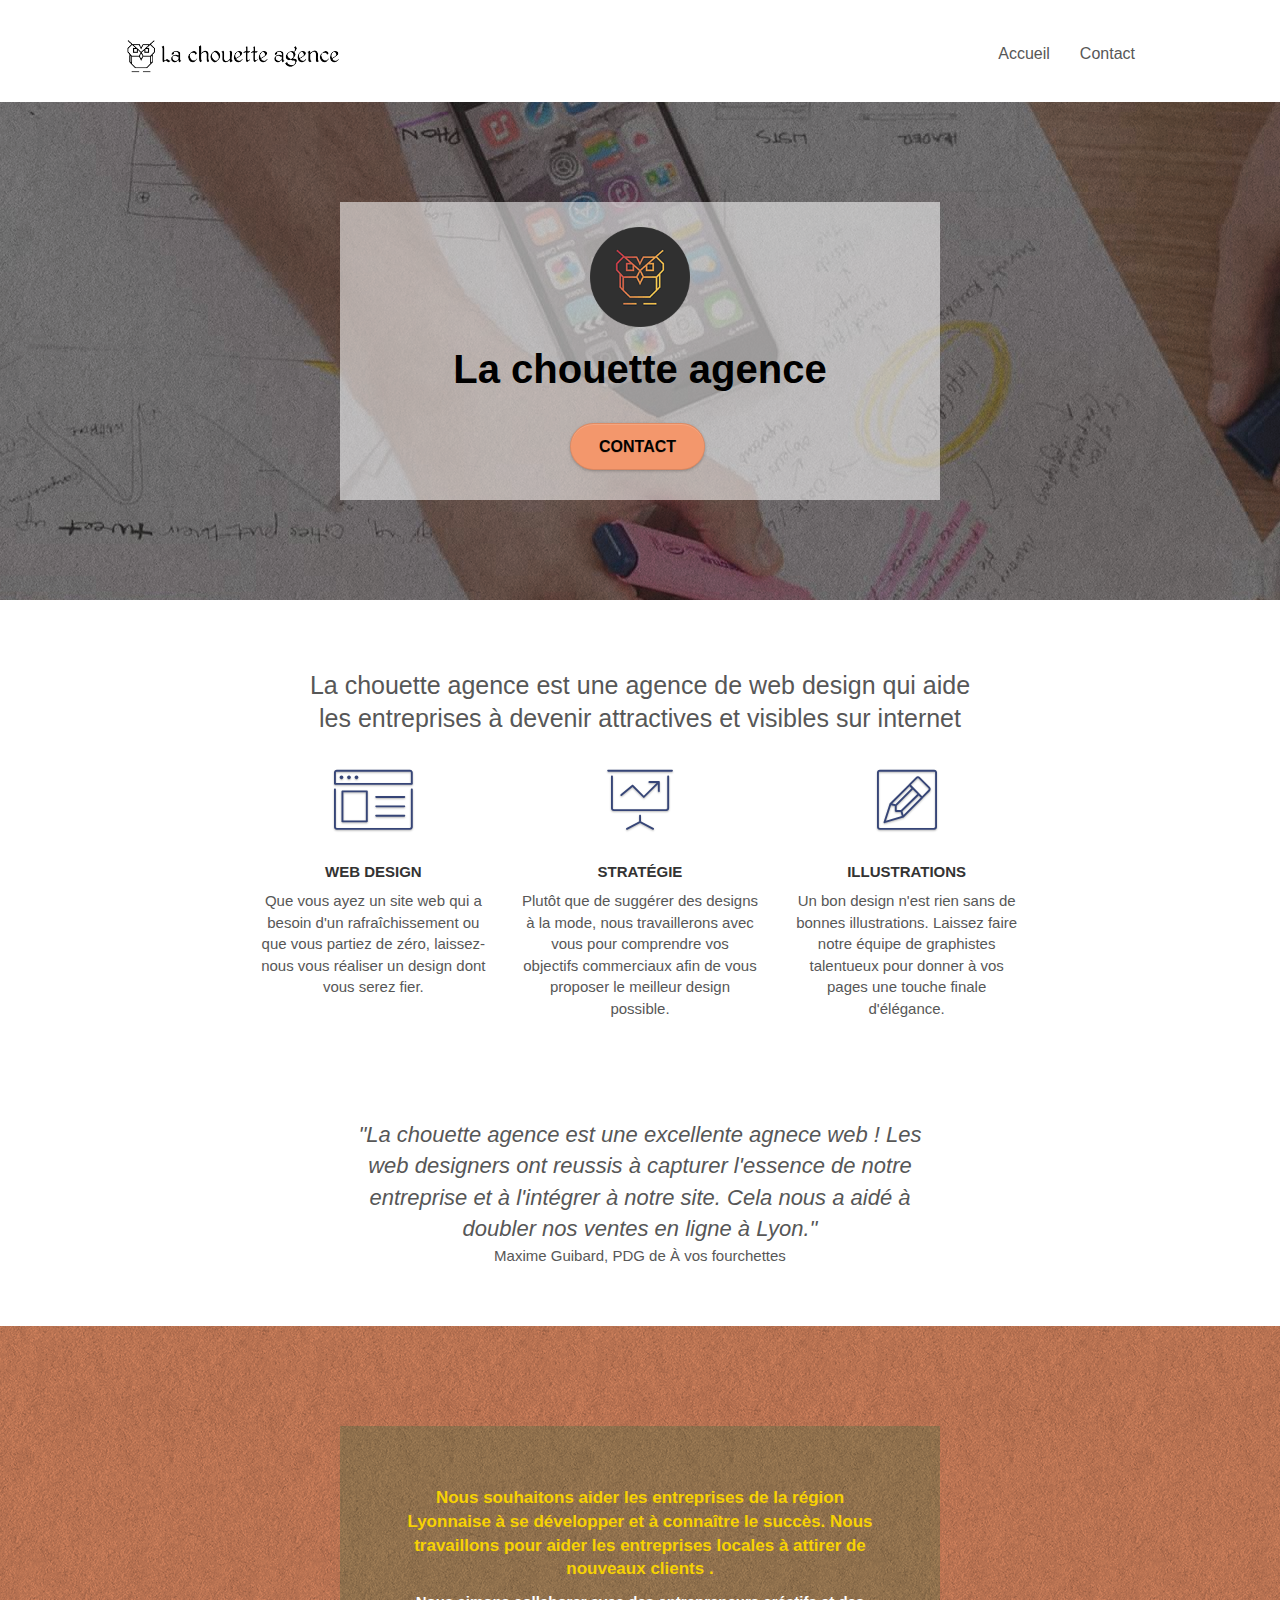
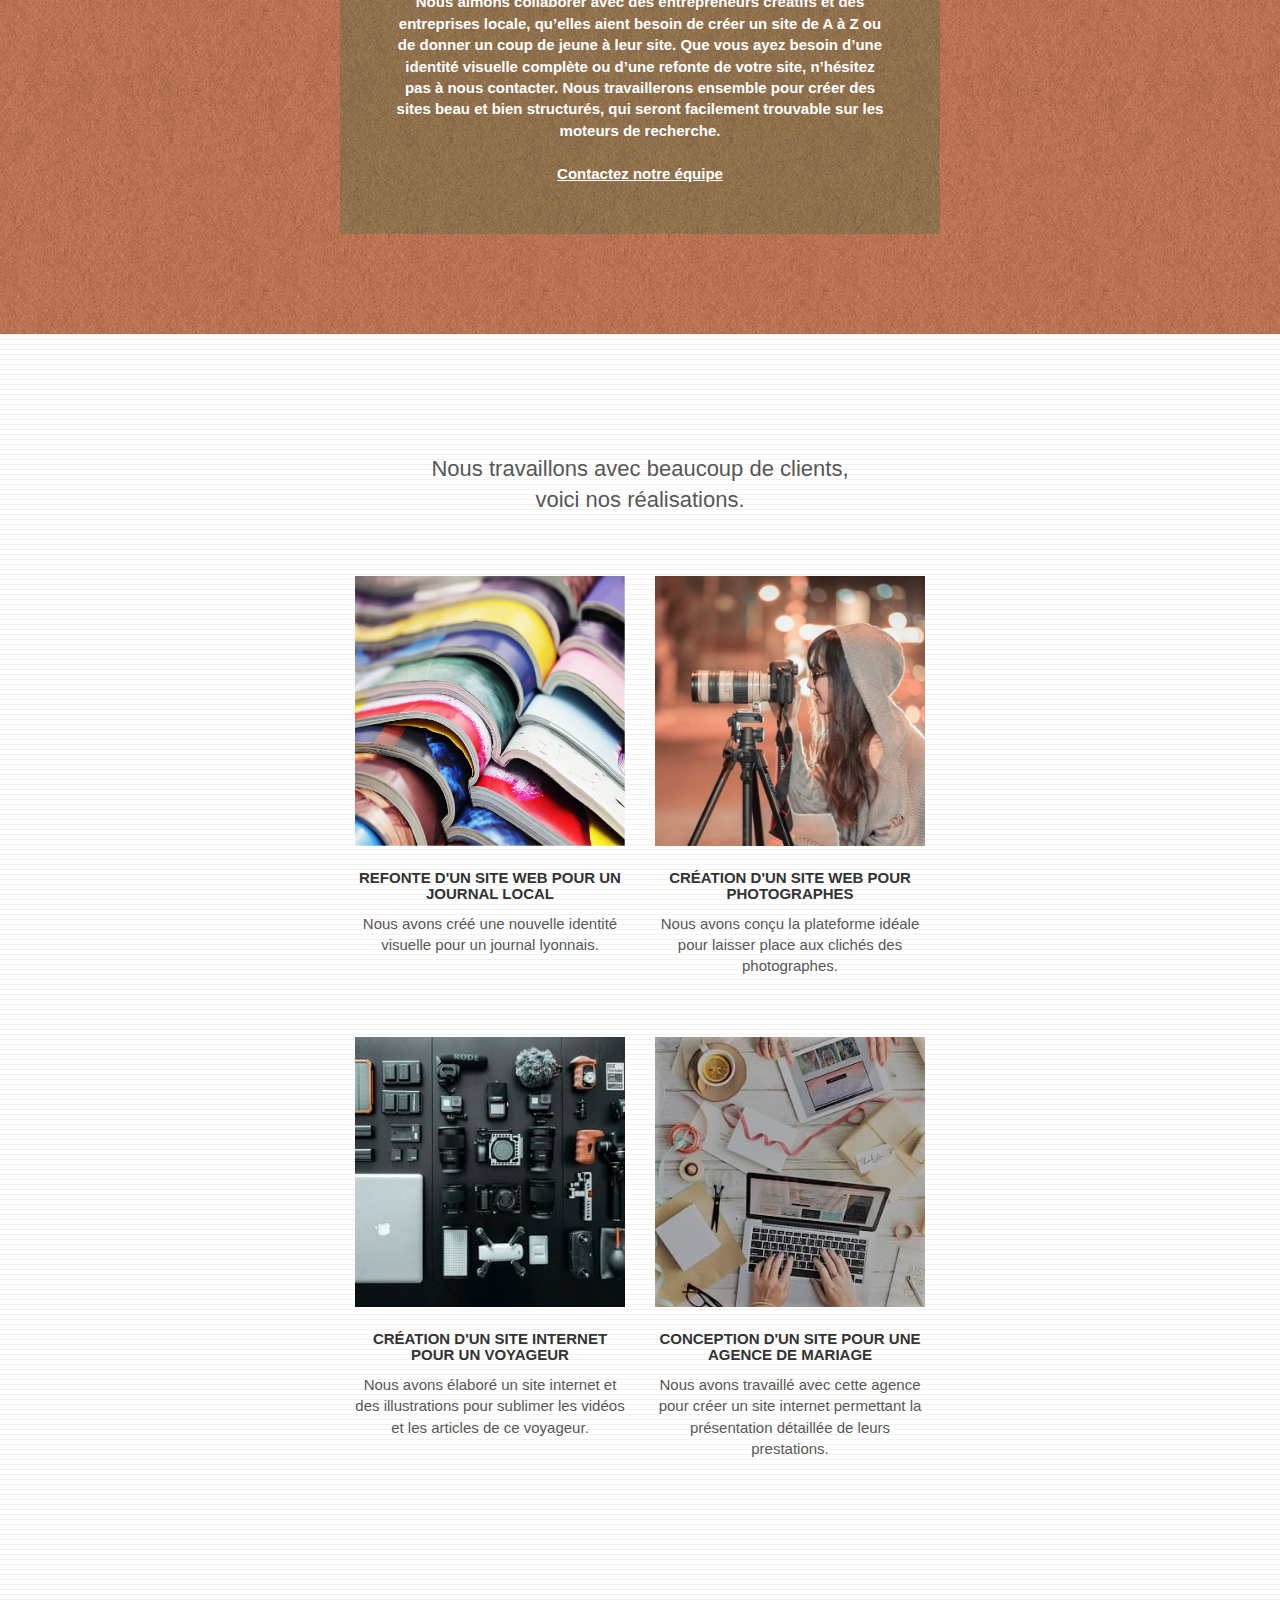
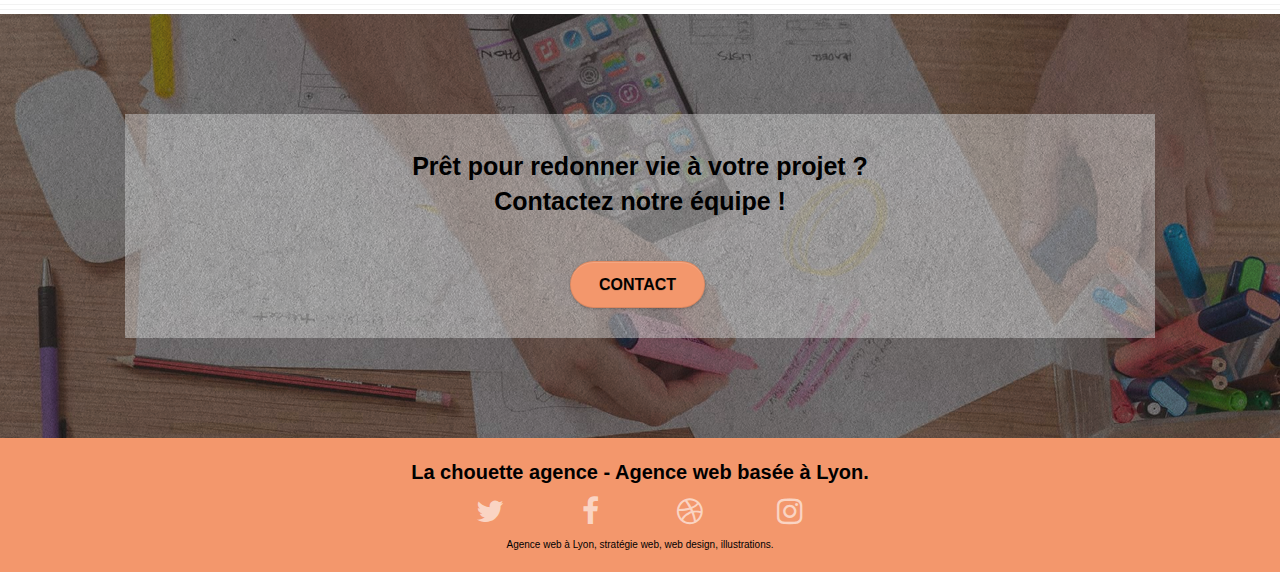
<file: index.html>
<!doctype html>
<html lang="fr">

<head>
	<meta charset="utf-8">
	<meta name="description" content="La chouette agence est une agence de web design qui aide
	les entreprises à devenir attractives et visibles sur internet">
	<meta name="viewport" content="width=device-width, initial-scale=1.0, viewport-fit=cover">
	<link rel="shortcut icon" type="image/png" href="./img/favicon.jpg">

	<link rel="stylesheet" type="text/css" href="./css/bootstrap.css">
	<link rel="stylesheet" type="text/css" href="./style.css">
	<link rel="stylesheet" type="text/css" href="./css/font-awesome.css">
	<link rel="stylesheet" type="text/css" href="./css/et-line.css">


	<script src="./js/jquery-2.1.0.js"></script>
	<script src="./js/bootstrap.js" async></script>
	<script src="./js/blocs.js" async></script>
	<script src="./js/jquery.touchSwipe.js" defer></script>
	<script src="./js/gmaps.js" async></script>

	<title>La Chouette Agence</title>


	<!-- Analytics -->

	<!-- Analytics END -->

</head>

<body>
	<!-- Principal conteneur -->
	<main class="page-container">

		<!-- bloc-0 -->

		<div class="bloc bgc-white l-bloc " id="bloc-0">
			<div class="container bloc-sm">
		
				<nav class="navbar row">
					<div class="navbar-header">
						<div class="keywords"></div>
						<a class="navbar-brand" href="index.html"><img src="img/la-chouette-agence.png" alt="paris web design logo agence web meilleure agence" title="La meilleure agence web de Lyon" height="40" /></a>
						<div class="keywords"></div>
						<button id="nav-toggle" type="button" class="ui-navbar-toggle navbar-toggle" data-toggle="collapse" data-target=".navbar-1">
							<span class="sr-only">Toggle navigation</span><span class="icon-bar"></span><span class="icon-bar"></span><span class="icon-bar"></span>
						</button>
					</div>
					<div class="collapse navbar-collapse navbar-1 special-dropdown-nav">
						<ul class="site-navigation nav navbar-nav">
							<li>
								<a aria-label="Accueil" class="HoverNav" href="index.html">Accueil</a>
							</li>
							<li>
							</li>
							<li>
								<a aria-label="Contact" class="HoverNav" href="page2.html">Contact</a>
							</li>
						</ul>
					</div>
				</nav>
			</div>
		</div>
		<!-- bloc-0 END -->

		<!-- bloc-1-presentation -->
		<header class="bloc bgc-dark-slate-blue bg-banniere d-bloc bg-t-edge bloc-bg-texture texture-paper b-parallax"
			id="bloc-1-hero">
			<div class="container bloc-lg">
				<div class="row tight-width-whitespace">
					<div class="col-sm-12 banner-title">
						<img src="img/logo.png" class="center-block image-resize-mode" title="La meilleure agence web de Lyon" width="100"
							alt="La chouette agence, agence web Lyon, création logo Lyon" />
						<h1 class="text-center hero-bloc-text text-color">
							La chouette agence
						</h1>
						<div class="text-center">
							<a href="page2.html" class="btn btn-lg btn-clean btn-rd cta-hero btn-atomic-tangerine"
								id="cta-hero">Contact</a>
						</div>
					</div>
				</div>
			</div>
		</header>
		<!-- bloc-1-presentation END -->

		<!-- bloc-2-services -->
		<section class="bloc bgc-white l-bloc" id="bloc-2-services">
			<div class="container bloc-md">
				<div class="row">
					<div class="col-sm-12 text-center">
						<h2><span class="Size-text">La chouette agence est une agence de web design qui aide<br>
								les entreprises à devenir attractives et visibles sur internet</span></h2>
					</div>
				</div>
				<div class="row voffset-lg med-width-whitespace">
					<div class="col-sm-4">
						<div class="text-center">
							<span class="et-icon-browser sm-shadow icon-dark-slate-blue icons icon-lg"></span>
						</div>
						<h3 class="text-center">
							Web design
						</h3>
						<p class="text-center ">
							Que vous ayez un site web qui a besoin d'un rafraîchissement ou que vous partiez de zéro,
							laissez-nous vous réaliser un design dont vous serez fier.
						</p>
					</div>
					<div class="col-sm-4">
						<div class="text-center">
							<span class="et-icon-presentation sm-shadow icon-dark-slate-blue icons icon-lg"></span>
						</div>
						<h3 class="text-center">
							Stratégie
						</h3>
						<p class="text-center ">
							Plutôt que de suggérer des designs à la mode, nous travaillerons avec vous pour comprendre
							vos objectifs commerciaux afin de vous proposer le meilleur design possible.<br>
						</p>
					</div>
					<div class="col-sm-4">
						<div class="text-center">
							<span class="et-icon-edit sm-shadow icon-dark-slate-blue icons icon-lg"></span>
						</div>
						<h3 class="text-center">
							Illustrations
						</h3>
						<p class="text-center ">
							Un bon design n'est rien sans de bonnes illustrations. Laissez faire notre équipe de
							graphistes talentueux pour donner à vos pages une touche finale d'élégance.
						</p>
					</div>
				</div>
				<div class="Position-comment">
					<div class="col-xs-12 col-md-8 col-md-offset-2 text-center">
							<p><span class="Size-comment"> "La chouette agence est une excellente agnece web ! Les<br>
							web designers ont reussis à capturer l'essence de notre <br>
							entreprise et à l'intégrer à notre site. Cela nous a aidé à <br>
						doubler nos ventes en ligne à Lyon."</span> <br>
					<span class="Signature-comment"> Maxime Guibard, PDG de À vos fourchettes</span></p>

					</div>
				</div>
			</div>
		</section>
		<!-- bloc-2-services END -->

		<!-- bloc-3-what-i-do -->
		<section class="bloc tc-white bgc-atomic-tangerine bg-presentation d-bloc bloc-bg-texture texture-paper b-parallax"
			id="bloc-3-what-i-do">
			<div class="container bloc-lg">
				<div class="row tight-width-whitespace black-background">
					<div class="col-sm-12">
						<h2 class="text-center tc-white">
							Nous souhaitons aider les entreprises de la région Lyonnaise à se développer et à connaître
							le succès. Nous travaillons pour aider les entreprises locales à attirer de nouveaux clients
							.<br>
						</h2>
						<p class="text-center white">
							Nous aimons collaborer avec des entrepreneurs créatifs et des entreprises locale, qu’elles
							aient besoin de créer un site de A à Z ou de donner un coup de jeune à leur site. Que vous
							ayez besoin d’une identité visuelle complète ou d’une refonte de votre site, n’hésitez pas à
							nous contacter. Nous travaillerons ensemble pour créer des sites beau et bien structurés,
							qui seront facilement trouvable sur les moteurs de recherche. <br><br><a
								class="ltc-white bold-link" href="page2.html">Contactez notre équipe</a><br>
						</p>
					</div>
				</div>
			</div>
		</section>
		<!-- bloc-3-what-i-do END -->

		<!-- bloc-4-portfolio -->
		<section class="bloc bgc-white bg-lines-h2-bg bg-repeat l-bloc" id="bloc-4-portfolio">
			<div class="container bloc-lg">
				<div class="row">
					<div class="col-sm-12 text-center">
						<h2>Nous travaillons avec beaucoup de clients, <br>
					     voici nos réalisations.</h2>
					</div>
				</div>
				<div class="row tight-width-whitespace portfolio-row">
					<div class="col-sm-6">
						<a href="#" data-lightbox="img/1.jpg" data-gallery-id="gallery-1"
							data-caption="Refonte d'un site web pour un journal local" data-frame="snapshot-lb"><img
								src="img/1.jpg" title="Refonte d'un site web pour un journal local"
								alt="Lyon web design logo agence web meilleure agence et refonte site web journal"
								class="img-responsive portfolio-thumb" /></a>
						<h3 class="text-center">
							Refonte d'un site web pour un journal local
						</h3>
						<p class="text-center">
							Nous avons créé une nouvelle identité visuelle pour un journal lyonnais.
						</p>
					</div>
					<div class="col-sm-6">
						<a href="#" data-lightbox="img/2.jpg" data-gallery-id="gallery-1"
							data-caption="Création d'un site web pour photographes" data-frame="snapshot-lb"><img
								src="img/2.jpg" class="img-responsive portfolio-thumb" title="Création d'un site web pour photographes"
								alt="Lyon web design logo agence web meilleure agence, Création d'un site web pour photographes" /></a>
						<h3 class="text-center">
							Création d'un site web pour photographes
						</h3>
						<p class="text-center">
							Nous avons conçu la plateforme idéale pour laisser place aux clichés des photographes.
						</p>
					</div>
				</div>
				<div class="row tight-width-whitespace portfolio-row">
					<div class="col-sm-6">
						<a href="#" data-lightbox="./img/3.jpg" data-gallery-id="gallery-1"
							data-caption="Création d'un site internet pour un voyageur" data-frame="snapshot-lb"><img
								src="./img/3.jpg" class="img-responsive portfolio-thumb" title="Création d'un site internet pour un voyageur"
								alt="Lyon web design logo agence web meilleure agence, Création d'un site web pour voyageur" /></a>
						<h3 class=" text-center">
							Création d'un site internet pour un voyageur
						</h3>
						<p class="text-center">
							Nous avons élaboré un site internet et des illustrations pour sublimer les vidéos et les
							articles de ce voyageur.
						</p>
					</div>
					<div class="col-sm-6">
						<a href="#" data-lightbox="./img/4.jpg" data-gallery-id="gallery-1"
							data-caption="Conception d'un site pour une agence de mariage" data-frame="snapshot-lb"><img
								src="./img/4.jpg" class="img-responsive portfolio-thumb" title="Conception d'un site pour une agence de mariage"
								alt="Lyon web design logo agence web meilleure agence, Création d'un site web pour agence de mariage" /></a>
						<h3 class=" text-center">
							Conception d'un site pour une agence de mariage
						</h3>
						<p class="text-center">
							Nous avons travaillé avec cette agence pour créer un site internet permettant la
							présentation détaillée de leurs prestations.
						</p>
					</div>
				</div>
			</div>
		</section>
		<!-- bloc-4-portfolio END -->

		<!-- bloc-5-cta -->
		<section class="bloc bgc-dark-slate-blue bg-banniere d-bloc bloc-bg-texture texture-paper" id="bloc-5-cta">
			<div class="container bloc-lg">
				<div class="row banner-title">
					<h2 class="mg-md text-center text-color">
						Prêt pour redonner vie à votre projet ?<br>Contactez notre équipe !
					</h2>
					<div class="col-sm-12 text-center">
						<a href="page2.html"
							class="btn btn-atomic-tangerine btn-clean btn-rd btn-lg cta-hero">Contact</a>
					</div>
				</div>
			</div>
		</section>
		<!-- bloc-5-cta END -->

		<!-- Footer - bloc-8 -->
		<footer class="bloc bgc-atomic-tangerine d-bloc" id="bloc-8">
			<div class="container bloc-sm">
				<div class="row">
					<div class="col-sm-12">
						<p class="text-center footerTitle">
							La chouette agence - Agence web basée à Lyon.<br>
						</p>
						<div class="row row-no-gutters social">
							<div class="DirectionSocialIcon">
							<div class="col-sm-3">
								<div class="text-center">
									<a aria-label="Twitter" class="social" href="https://twitter.com/home"><span class="fa fa-twitter icon-md"></span></a>
								</div>
							</div>
							<div class="col-sm-3">
								<div class="text-center">
									<a aria-label="Facebook" class="social" href="https://www.facebook.com/"><span class="fa fa-facebook icon-md"></span></a>
								</div>
							</div>
							<div class="col-sm-3">
								<div class="text-center">
									<a aria-label="Dribbble" class="social" href="https://dribbble.com/"><span class="fa fa-dribbble icon-md"></span></a>
								</div>
							</div>
							<div class="col-sm-3">
								<div class="text-center">
									<a aria-label="Instagram" class="social" href="https://www.instagram.com/?hl=fr"><span
											class="fa fa-instagram icon-md"></span></a>
								</div>
							</div>
							</div>
						</div>
						<div class="keywords">Agence web à Lyon, stratégie web, web design,
							illustrations.</div>
					</div>
				</div>
			</div>
		</footer>
		<!-- Footer - bloc-8 END -->
	</main>
	<!-- Principal conteneur END -->


</body>

</html>
</file>
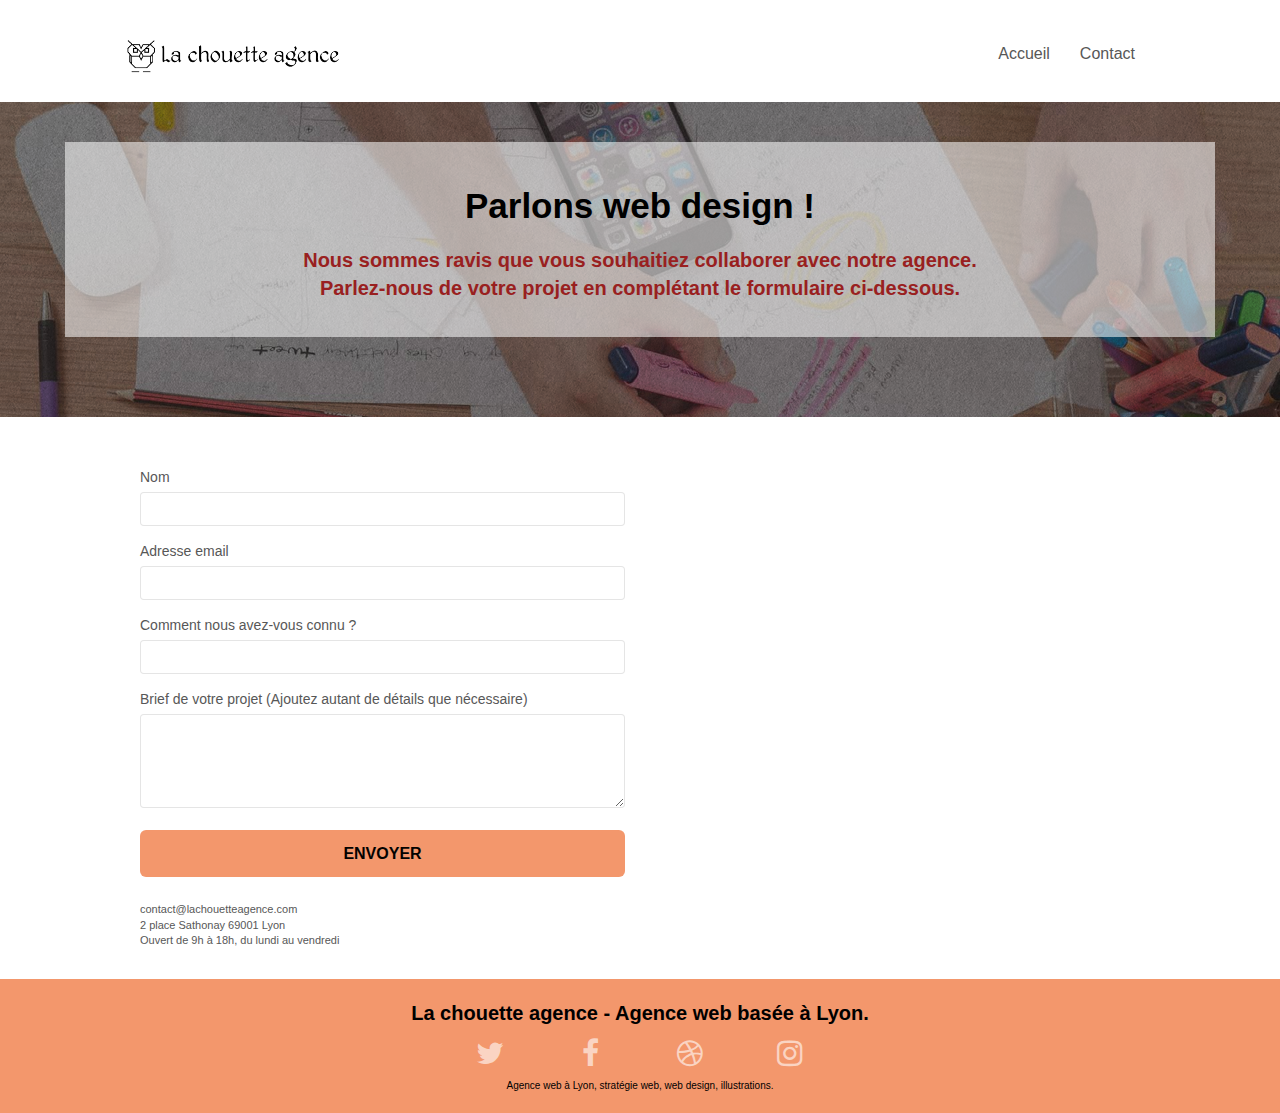
<file: page2.html>
<!doctype html>
<html lang="fr">
<head>
    <meta charset="utf-8">
    <meta name="description" content="Nous sommes ravis que vous souhaitiez collaborer avec notre agence.
	Parlez-nous de votre projet en complétant le formulaire ci-dessous.">
    <meta name="viewport" content="width=device-width, initial-scale=1.0, viewport-fit=cover">
	<link rel="shortcut icon" type="image/png" href="./img/favicon.jpg">
    
	<link rel="stylesheet"  href="./css/bootstrap.css">
	<link rel="stylesheet" type="text/css" href="./style.css">
	<link rel="stylesheet" type="text/css" href="./css/font-awesome.css">
	<link rel="stylesheet" type="text/css" href="./css/et-line.css">
	
    
	<script src="./js/jquery-2.1.0.js"></script>
	<script src="./js/bootstrap.js" async></script>
	<script src="./js/blocs.js" async></script>
	<script src="./js/jqBootstrapValidation.js" async></script>
	<script src="./js/formHandler.js" async></script>
    <title>Contact</title>

    
<!-- Analytics -->
 
<!-- Analytics END -->
    
</head>
<body>
<!-- Principal conteneur -->
<main class="page-container">
    
<!-- bloc-0 -->
<header class="bloc bgc-white l-bloc " id="bloc-0">
	<div class="container bloc-sm">

		<nav class="navbar row">
			<div class="navbar-header">
				<div class="keywords"></div>
				<a class="navbar-brand" href="index.html"><img src="img/la-chouette-agence.png" alt="paris web design logo agence web meilleure agence" height="40" /></a>
				<div class="keywords"></div>
				<button id="nav-toggle" type="button" class="ui-navbar-toggle navbar-toggle" data-toggle="collapse" data-target=".navbar-1">
					<span class="sr-only">Toggle navigation</span><span class="icon-bar"></span><span class="icon-bar"></span><span class="icon-bar"></span>
				</button>
			</div>
			<div class="collapse navbar-collapse navbar-1 special-dropdown-nav">
				<ul class="site-navigation nav navbar-nav">
					<li>
						<a aria-label="Accueil" class="HoverNav" href="index.html">Accueil</a>
					</li>
					<li>
					</li>
					<li>
						<a aria-label="Contact" class="HoverNav" href="page2.html">Contact</a>
					</li>
				</ul>
			</div>
		</nav>
	</div>
</header>
	
<!-- bloc-0 END -->

<!-- bloc-6 -->
<section class="bloc bgc-dark-slate-blue bg-banniere d-bloc bloc-bg-texture texture-paper" id="bloc-5-cta">
	<div class="BlocPages2">
		<div class="row">
			<div class="col-sm-12 banner-title">
				<h1 class="text-center TitlePageContact text-color">
					Parlons web design !
				</h1>
				<h2 class="text-center SubTitlePageContact">
					Nous sommes ravis que vous souhaitiez collaborer avec notre agence.<br>
					Parlez-nous de votre projet en complétant le formulaire ci-dessous.
				</h2>
			</div>
		</div>
	</div>
</section>
<!-- bloc-6 END -->

<!-- bloc-7 -->
<section class="bloc bgc-white l-bloc" id="bloc-7">
	<div class="container PositionForm">
		<div class="row">
			<div class="col-sm-6">
				<form id="form_1">
					<div class="form-group">
						<label for="name">
							Nom
						</label>
						<input id="name" class="form-control" required />
					</div>
					<div class="form-group">
						<label for="email">
							Adresse email
						</label>
						<input id="email" class="form-control" type="email" required />
					</div>
					<div class="form-group">
						<label for="input_504">
							Comment nous avez-vous connu ?
						</label>
						<input class="form-control" type="email" required id="input_504" />
					</div>
					<div class="form-group">
						<label for="message">
							Brief de votre projet (Ajoutez autant de détails que nécessaire)<br>
						</label><textarea id="message" class="form-control" rows="4" cols="50" required></textarea>
					</div> 
					<button class="bloc-button btn btn-lg btn-block cta-hero btn-atomic-tangerine" type="submit">
						Envoyer
					</button>
					<div>
						<p> 
							<span class="PositionInformationForm">contact@lachouetteagence.com<br>2 place Sathonay 69001 Lyon<br>Ouvert de 9h à 18h, du lundi au vendredi<br></span>
						</p>
					</div>
				</form>
			</div>
			
		</div>
	</div>
</section>
<!-- bloc-7 END -->

<!-- ScrollToTop Button -->
<a class="bloc-button btn btn-d scrollToTop" onclick="scrollToTarget('1')"><span class="fa fa-chevron-up"></span></a>

<!-- ScrollToTop Button END-->


<!-- Footer - bloc-8 -->
<footer class="bloc bgc-atomic-tangerine d-bloc" id="bloc-8">
	<div class="container bloc-sm">
		<div class="row">
			<div class="col-sm-12">
				<p class="text-center footerTitle">
					La chouette agence - Agence web basée à Lyon.<br>
				</p>
				<div class="row row-no-gutters social">
					<div class="DirectionSocialIcon">
					<div class="col-sm-3">
						<div class="text-center">
							<a aria-label="Twitter" class="social" href="https://twitter.com/home"><span class="fa fa-twitter icon-md"></span></a>
						</div>
					</div>
					<div class="col-sm-3">
						<div class="text-center">
							<a aria-label="Facebook" class="social" href="https://www.facebook.com/"><span class="fa fa-facebook icon-md"></span></a>
						</div>
					</div>
					<div class="col-sm-3">
						<div class="text-center">
							<a aria-label="Dribbble" class="social" href="https://dribbble.com/"><span class="fa fa-dribbble icon-md"></span></a>
						</div>
					</div>
					<div class="col-sm-3">
						<div class="text-center">
							<a aria-label="Instagram" class="social" href="https://www.instagram.com/?hl=fr"><span
									class="fa fa-instagram icon-md"></span></a>
						</div>
					</div>
					</div>
				</div>
				<div class="keywords">Agence web à Lyon, stratégie web, web design,
					illustrations.</div>
			</div>
		</div>
	</div>
</footer>
<!-- Footer - bloc-8 END -->
</main>
<!-- Principal conteneur END -->
    

</body>
</html>
</file>
<file: style.css>
body {
    margin: 0;
    padding: 0;
    background: #FFF;
    overflow-x: hidden;
    -webkit-font-smoothing: antialiased;
    -moz-osx-font-smoothing: grayscale;
}
.GridHeader
{
    display: grid;
    grid-template-columns: 90% 10%;
    padding: 20px;
}
.GridHeaderNav
{
    display: grid;
    grid-template-columns: 50% 50%;
}
.HeaderNav
{
    display: flex;
    align-items: center;
    font-weight: bold;
    font-family: 'Times New Roman', Times, serif;
    text-decoration:none;

}
.HoverNav:hover
{
    font-weight: bold;
    text-decoration: underline !important;
}
.Size-text
{
    font-size: 25px;
}
.text-center
{
    font-size: 15px;
}
.Position-comment
{
    padding-top: 90px;
}
.banner-title
{
    background-color: rgba(255, 255, 255, 0.548);
    padding: 25px;
}
.banner-title .text-color
{
    color: rgb(0, 0, 0) !important;
}
.banner-title #cta-hero, .banner-title .cta-hero, form .cta-hero
{
    color: rgb(3, 2, 0) !important;
}
.Size-comment
{
    font-size: 22px;
    font-style:italic;
}
.Signature-comment
{
    font-size: 15px;
}
.text-center.white
{
    font-weight: bold;
}
.footerTitle
{
    font-size: 20px !important;
    color: #000000 !important;
    font-weight: bold;
}
.TitlePageContact
{
    display: flex;
    justify-content: center;
    font-size: 35px;
    font-weight: bold;
}
.SubTitlePageContact
{
    display: flex;
    justify-content: center;
    font-weight: bold;
    font-size: 20px;
    color: rgb(153, 32, 32) !important;
}
.PositionInformationForm
{
    display: flex;
    padding-top: 20px;
    padding-bottom: 20px;
}
.PositionForm
{
    padding-top: 50px;
}
.keywords
{
    color:#000000;
    font-size: 10px;
    text-align: center;
    margin-top: 10px;
    
}
a,
button {
    
    outline: none!important;
    text-decoration: none;
}

a:hover {
    text-decoration: none;
    cursor: pointer;
}

#page-loading-blocs-notifaction {
    position: fixed;
    top: 0;
    bottom: 0;
    width: 100%;
    z-index: 100000;
    background: #FFFFFF url("img/pageload-spinner.gif") no-repeat center center;
}

.bloc {
    width: 100%;
    clear: both;
    background: 50% 50% no-repeat;
    -webkit-background-size: cover;
    -moz-background-size: cover;
    -o-background-size: cover;
    background-size: cover;
    position: relative;
}

.bloc .container {
    padding-left: 0;
    padding-right: 0;
}
.BlocPages2
{
    padding: 40px 80px 80px 80px;
}

.bloc-lg {
    padding: 100px 50px;
}

.bloc-md {
    padding: 50px;
}

.bloc-sm {
    padding: 20px 50px;
}

.bg-center,
.bg-l-edge,
.bg-r-edge,
.bg-t-edge,
.bg-b-edge,
.bg-tl-edge,
.bg-bl-edge,
.bg-tr-edge,
.bg-br-edge,
.bg-repeat {
    -webkit-background-size: auto!important;
    -moz-background-size: auto!important;
    -o-background-size: auto!important;
    background-size: auto!important;
}

.bg-repeat {
    background: repeat;
}

.bg-t-edge {
    background: top no-repeat;
}

.bloc-bg-texture::before {
    content: "";
    background-size: 2px 2px;
    position: absolute;
    top: 0;
    bottom: 0;
    left: 0;
    right: 0;
}

.texture-paper::before {
    background: url("img/texture-paper.png");
    background-size: 280px 280px;
    width: 100%;
}

.b-parallax {
    background-attachment: fixed;
}

.d-bloc {
    color: rgba(255, 255, 255, .7);
}

.d-bloc button:hover {
    color: rgba(255, 255, 255, .9);
}

.d-bloc .icon-round,
.d-bloc .icon-square,
.d-bloc .icon-rounded,
.d-bloc .icon-semi-rounded-a,
.d-bloc .icon-semi-rounded-b {
    border-color: rgba(255, 255, 255, .9);
}

.d-bloc .divider-h span {
    border-color: rgba(255, 255, 255, .2);
}

.d-bloc .a-btn,
.d-bloc .navbar a,
.d-bloc .navbar-brand,
.d-bloc a .icon-sm,
.d-bloc a .icon-md,
.d-bloc a .icon-lg,
.d-bloc a .icon-xl,
.d-bloc h1 a,
.d-bloc h2 a,
.d-bloc h3 a,
.d-bloc h4 a,
.d-bloc h5 a,
.d-bloc h6 a,
.d-bloc p a {
    color: rgba(255, 255, 255, .6);
}

.d-bloc .a-btn:hover,
.d-bloc .navbar a:hover,
.d-bloc .navbar-brand:hover,
.d-bloc a:hover .icon-sm,
.d-bloc a:hover .icon-md,
.d-bloc a:hover .icon-lg,
.d-bloc a:hover .icon-xl,
.d-bloc h1 a:hover,
.d-bloc h2 a:hover,
.d-bloc h3 a:hover,
.d-bloc h4 a:hover,
.d-bloc h5 a:hover,
.d-bloc h6 a:hover,
.d-bloc p a:hover {
    color: rgba(255, 255, 255, 1);
}

.d-bloc .navbar-toggle .icon-bar {
    background: rgba(255, 255, 255, 1);
}

.d-bloc .btn-wire,
.d-bloc .btn-wire:hover {
    color: rgba(255, 255, 255, 1);
    border-color: rgba(255, 255, 255, 1);
}

.d-bloc .panel {
    color: rgba(0, 0, 0, .5);
}

.d-bloc .panel button:hover {
    color: rgba(0, 0, 0, .7);
}

.d-bloc .panel icon {
    border-color: rgba(0, 0, 0, .7);
}

.d-bloc .panel .divider-h span {
    border-color: rgba(0, 0, 0, .1);
}

.d-bloc .panel .a-btn {
    color: rgba(0, 0, 0, .6);
}

.d-bloc .panel .a-btn:hover {
    color: rgba(0, 0, 0, 1);
}

.d-bloc .panel .btn-wire,
.d-bloc .panel .btn-wire:hover {
    color: rgba(0, 0, 0, .7);
    border-color: rgba(0, 0, 0, .3);
}

.d-bloc .panel,
.l-bloc {
    color: rgba(0, 0, 0, .5);
}

.d-bloc .panel button:hover,
.l-bloc button:hover {
    color: rgba(0, 0, 0, .7);
}

.l-bloc .icon-round,
.l-bloc .icon-square,
.l-bloc .icon-rounded,
.l-bloc .icon-semi-rounded-a,
.l-bloc .icon-semi-rounded-b {
    border-color: rgba(0, 0, 0, .7);
}

.d-bloc .panel .divider-h span,
.l-bloc .divider-h span {
    border-color: rgba(0, 0, 0, .1);
}

.d-bloc .panel .a-btn,
.l-bloc .a-btn,
.l-bloc .navbar a,
.l-bloc .navbar-brand,
.l-bloc a .icon-sm,
.l-bloc a .icon-md,
.l-bloc a .icon-lg,
.l-bloc a .icon-xl,
.l-bloc h1 a,
.l-bloc h2 a,
.l-bloc h3 a,
.l-bloc h4 a,
.l-bloc h5 a,
.l-bloc h6 a,
.l-bloc p a {
    color: rgba(0, 0, 0, .6);
}

.d-bloc .panel .a-btn:hover,
.l-bloc .a-btn:hover,
.l-bloc .navbar a:hover,
.l-bloc .navbar-brand:hover,
.l-bloc a:hover .icon-sm,
.l-bloc a:hover .icon-md,
.l-bloc a:hover .icon-lg,
.l-bloc a:hover .icon-xl,
.l-bloc h1 a:hover,
.l-bloc h2 a:hover,
.l-bloc h3 a:hover,
.l-bloc h4 a:hover,
.l-bloc h5 a:hover,
.l-bloc h6 a:hover,
.l-bloc p a:hover {
    color: rgba(0, 0, 0, 1);
}

.l-bloc .navbar-toggle .icon-bar {
    color: rgba(0, 0, 0, .6);
}

.d-bloc .panel .btn-wire,
.d-bloc .panel .btn-wire:hover,
.l-bloc .btn-wire,
.l-bloc .btn-wire:hover {
    color: rgba(0, 0, 0, .7);
    border-color: rgba(0, 0, 0, .3);
}

.voffset {
    margin-top: 30px;
}

.voffset-lg {
    margin-top: 80px;
}

.row-no-gutters {
    margin-right: 0;
    margin-left: 0;
}

.row.row-no-gutters > [class^="col-"],
.row.row-no-gutters > [class*=" col-"] {
    padding-right: 0;
    padding-left: 0;
}

#bloc-1-hero h1 {
    font-size: 40px;
}

.navbar {
    margin-bottom: 0;
    z-index: 1;
}


.navbar-brand img {
    max-height: 200px;
    margin: 0 5px 0 0;
    display: flex;
    align-items: center;
}

.navbar-brand img[src$=svg] {
    min-width: 100px;
}

.nav-center .navbar-brand img {
    margin: 0;
}

.navbar .nav {
    padding-top: 2px;
    margin-right: -16px;
    float: right;
    z-index: 1;
}

.nav > li {
    float: left;
    margin-top: 4px;
    font-size: 16px;
}

.navbar-nav .open .dropdown-menu > li > a {
    text-align: inherit;
}

.nav > li a:hover,
.nav > li a:focus {
    background: transparent;
}

.navbar-toggle {
    margin: 10px 10px 0 0;
    border: 0px;
}

.navbar-toggle:hover {
    background: transparent!important;
}

.navbar-toggle .icon-bar {
    background-color: rgba(0, 0, 0, .5);
    width: 26px;
}

.nav-invert .navbar .nav {
    float: left;
}

.nav-invert .navbar-header,
.nav-invert .navbar-brand {
    float: right;
    position: relative;
    z-index: 2;
}
@media (min-width: 959px)
{
    .DirectionSocialIcon .row .row-no-gutters .social
    {
        display: flex;
        flex-direction: row;
    }
}

@media (min-width: 768px) {
    .site-navigation {
        position: absolute;
        top: 50%;
        right: 20px;
        transform: translate(0, -50%);
        -webkit-transform: translateY(-50%);
    }
    .nav > li .dropdown-menu a,
    .nav > li .dropdown-menu a:hover {
        color: #484848;
    }
    .nav-invert .site-navigation {
        left: 0;
        right: 0;
    }
    .nav-center {
        text-align: center;
    }
    .nav-center .navbar-header {
        width: 100%;
    }
    .nav-center .navbar-header,
    .nav-center .navbar-brand,
    .nav-center .nav > li {
        float: none;
        display: inline-block;
    }
    .nav-center .site-navigation {
        position: relative;
        width: 100%;
        right: 0;
        margin-right: 0px;
        margin-top: 20px;
    }
    .nav-center.mini-nav .navbar-toggle {
        float: none;
        margin: 10px auto 0;
    }
}

.nav > li > .dropdown a {
    background: none!important;
    display: block;
    padding: 14px 15px;
}

nav .caret {
    margin: 0 5px;
}

.dropdown-menu .dropdown-menu {
    top: -8px;
    left: 100%;
}

.dropdown-menu .dropmenu-flow-right {
    top: 100%;
    left: 0;
    margin-left: -1px;
    border-top-left-radius: 0;
    border-top-right-radius: 0;
}

.dropdown-menu .dropdown span {
    border: 4px solid black;
    border-top-color: transparent;
    border-right-color: transparent;
    border-bottom-color: transparent;
    margin: 6px -5px 0 0!important;
    float: right;
}

.mg-md {
    margin-top: 10px;
    margin-bottom: 20px;
    color: #f7d203 !important;
    font-size:25px;
    font-weight: bold;
}

.mg-lg {
    margin-top: 10px;
    margin-bottom: 40px;
}

.btn {
    margin: 0 5px 5px 0;
}

.btn.pull-right {
    margin: 0 0 5px 5px;
}

.btn-d,
.btn-d:hover,
.btn-d:focus {
    color: #FFF;
    background: rgba(0, 0, 0, .3);
}

button {
    outline: none!important;
}

.btn-rd {
    border-radius: 40px;
}

.btn-clean {
    border: 1px solid rgba(0, 0, 0, .08);
    border-bottom-color: rgba(0, 0, 0, .1);
    text-shadow: 0 1px 0 rgba(0, 0, 1, .1);
    box-shadow: 0 1px 3px rgba(0, 0, 1, .25), inset 0 1px 0 0 rgba(255, 255, 255, .15);
}

.icon-md {
    font-size: 30px!important;
}

.icon-lg {
    font-size: 60px!important;
}

.sm-shadow {
    text-shadow: 0 1px 2px rgba(0, 0, 0, .3);
}

.panel-sq,
.panel-sq .panel-heading,
.panel-sq .panel-footer {
    border-radius: 0;
}

.panel-rd {
    border-radius: 30px;
}

.panel-rd .panel-heading {
    border-radius: 29px 29px 0 0;
}

.panel-rd .panel-footer {
    border-radius: 0 0 29px 29px;
}

.form-control {
    border-color: rgba(0, 0, 0, .1);
    box-shadow: none;
}

.scrollToTop {
    width: 40px;
    height: 40px;
    position: fixed;
    bottom: 20px;
    right: 20px;
    opacity: 0;
    z-index: 500;
    transition: all .3s ease-in-out;
}

.scrollToTop span {
    margin-top: 6px;
}

.showScrollTop {
    font-size: 14px;
    opacity: 1;
}

a[data-lightbox] {
    position: relative;
    display: block;
    text-align: center;
}

a[data-lightbox]:hover::before {
    content: "+";
    font-family: "HelveticaNeue-Light", "Helvetica Neue Light", "Helvetica Neue", Helvetica, Arial;
    font-size: 32px;
    width: 50px;
    height: 50px;
    margin-left: -25px;
    border-radius: 50%;
    background: rgba(0, 0, 0, .6);
    color: #FFF;
    font-weight: 100;
    z-index: 1;
    position: absolute;
    top: 50%;
    transform: translateY(-50%);
    -webkit-transform: translateY(-50%);
}

a[data-lightbox]:hover img {
    opacity: 0.6;
    -webkit-animation-fill-mode: none;
    animation-fill-mode: none;
}

#lightbox-modal {
    display: flex;
    align-items: center;
}

#lightbox-modal .modal-dialog {
    width: 90%;
    max-width: 900px;
    margin: 0 auto 0;
}

#lightbox-modal .modal-dialog img {
    max-height: 90vh;
    margin: 0 auto;
}

.lightbox-caption {
    padding: 20px;
    color: #FFF;
    background: rgba(0, 0, 0, .5);
    position: absolute;
    left: 15px;
    right: 15px;
    bottom: 5px;
}

.close-lightbox {
    color: #FFF;
    font-size: 30px;
    position: absolute;
    top: 20px;
    right: 20px;
    z-index: 20;
    background: rgba(0, 0, 0, .5);
    border: none;
    line-height: 30px;
    padding: 0 9px 5px;
    opacity: 0.3;
}

.close-lightbox:hover,
.next-lightbox:hover,
.prev-lightbox:hover {
    opacity: 1.0;
    color: #FFF;
}

.next-lightbox,
.prev-lightbox {
    font-size: 20px;
    color: rgba(255, 255, 255, .9);
    background: rgba(0, 0, 0, .5);
    transition: all .2s ease-in-out;
    position: absolute;
    top: 45%;
    z-index: 1;
    opacity: 0.4;
}

.next-lightbox {
    padding: 6px 8px 1px 13px;
    right: 25px;
}

.prev-lightbox {
    padding: 6px 13px 1px 10px;
    left: 25px;
}

.snapshot-lb .modal-body {
    padding-bottom: 45px;
}

.snapshot-lb .lightbox-caption {
    padding: 0;
    color: rgba(0, 0, 0, .5);
    background: none;
}

h1,
h2,
h3,
h4,
h5,
h6,
p,
label,
.btn,
a {
    font-family: "helvetica";
    font-weight: 400;
    color: #575757!important;
}

.container {
    max-width: 1000px;
}

.hero-bloc-text {
    font-size: 38px;
}

.hero-bloc-text-sub {
    font-size: 36px;
}

.statement-bloc-text {
    line-height: 26px;
    font-style: italic;
    font-size: 20px;
    text-align: center;
    font-weight: lighter;
    max-width: 520px;
    margin: auto auto auto auto;
}

p {
    font-size: 11px;
}

.tight-width-whitespace {
    max-width: 600px;
    margin: auto auto auto auto;
}

.h1 {
    font-size: 20px;
    font-family: "Open Sans";
}

.cta-hero {
    margin-top: 22px;
    color: #FFFFFF!important;
    text-transform: uppercase;
    padding: 12px 28px 12px 28px;
    font-size: 16px;
    font-weight: 700;
}

.social {
    max-width: 400px;
    margin: auto auto auto auto;
}

h2 {
    font-size: 22px;
    line-height: 1.4em;
}

h3 {
    font-size: 15px;
    text-transform: uppercase;
    font-weight: 700;
    color: #333333!important;
}

.med-width-whitespace {
    max-width: 800px;
    margin: auto auto auto auto;
    box-shadow: 0px 0px 0px #000000;
}

h1 {
    color: #333333!important;
}

h4 {
    color: #333333!important;
}

.icons {
    margin-bottom: 14px;
    margin-top: 24px;
}

.white {
    color: #FFFFFF!important;
}

.portfolio-thumb {
    margin-bottom: 24px;
}

.portfolio-row {
    margin-bottom: 44px;
    margin-top: 50px;
}

.avatar {
    box-shadow: 0px 4px 9px rgba(0, 0, 0, 0.3);
}

.black-background {
    background-color: rgba(165, 147, 99, 0.7);
    padding: 40px 40px 40px 40px;
}

.bold-link {
    font-weight: 900;
    text-decoration: underline!important;
}

.bgc-white {
    background-color: #FFFFFF;
}

.bgc-dark-slate-blue {
    background-color: #eff1f7;
}

.bgc-atomic-tangerine {
    background-color: #f3976c;
}
.text-color
{
    color: rgb(250, 178, 43)!important;
    font-weight: bold;
}

.tc-white {
    color: #f7d203!important;
    font-weight: bold;
    font-size: 17px;
}

.btn-atomic-tangerine {
    background: #F3976C;
    color: #FFFFFF!important;
}

.btn-atomic-tangerine:hover {
    background: #c27956!important;
    color: #FFFFFF!important;
    
}

.ltc-white {
    color: #FFFFFF!important;
    
}

.ltc-white:hover {
    color: #cccccc!important;
}

.ltc-atomic-tangerine {
    color: #F3976C!important;
}

.ltc-atomic-tangerine:hover {
    color: #c27956!important;
}

.icon-dark-slate-blue {
    color: #364577!important;
    border-color: #364577!important;
}

.bg-dots-bg {
    background-image: url("img/dots-bg.png");
}

.bg-lines-h2-bg {
    background-image: url("img/lines-h2-bg.png");
}

.bg-banniere {
    background-image: url("img/la-chouette-agence-banniere.jpg");
}

.bg-presentation {
    background-image: url("./img/image-de-presentation.jpg");
}

@media (max-width: 1024px) {
    .bloc {
        padding-left: 20px;
        padding-right: 20px;
    }
    .bloc.full-width-bloc,
    .bloc-tile-2.full-width-bloc .container,
    .bloc-tile-3.full-width-bloc .container,
    .bloc-tile-4.full-width-bloc .container {
        padding-left: 0;
        padding-right: 0;
    }
}

@media (max-width: 992px) and (min-width: 768px) {
    .navbar .nav {
        max-width: 80%
    }
    .nav-center.navbar .nav {
        max-width: 100%
    }
}

@media only screen and (min-width: 768px) and (max-width: 1024px) and (orientation: landscape) {
    .b-parallax {
        background-attachment: scroll;
    }
}

@media only screen and (min-width: 1024px) and (max-width: 1366px) and (-webkit-min-device-pixel-ratio: 1.5) {
    .b-parallax {
        background-attachment: scroll;
    }
}

@media (max-width: 991px) {
    .container {
        width: 100%;
    }
    .b-parallax {
        background-attachment: scroll;
    }
    .page-container,
    #hero-bloc {
        overflow-x: hidden;
        position: relative;
    }
    
    .bloc-group,
    .bloc-group .bloc {
        display: block;
        width: 100%;
    }
    .bloc-fill-screen .fill-bloc-top-edge,
    .bloc-fill-screen .fill-bloc-bottom-edge {
        padding: 0 20px;
    }
}

@media (max-width: 767px) {
    .page-container {
        overflow-x: hidden;
        position: relative;
    }
    h1,
    h2,
    h3,
    h4,
    h5,
    h6,
    p,
    #disqus_thread {
        padding-left: 10px!important;
        padding-right: 10px!important;
    }
    .b-parallax {
        background-attachment: scroll;
    }
    .navbar .nav {
        padding-top: 0;
        border-top: 1px solid rgba(0, 0, 0, .2);
        float: none!important;
    }
    .navbar.row {
        margin-left: 0;
        margin-right: 0;
    }
    .site-navigation {
        position: inherit;
        transform: none;
        -webkit-transform: none;
        -ms-transform: none;
    }
    .nav > li {
        margin-top: 0;
        border-bottom: 1px solid rgba(0, 0, 0, .1);
        background: rgba(0, 0, 0, .05);
        text-align: left;
        padding-left: 15px;
        width: 100%;
    }
    .nav > li:hover {
        background: rgba(0, 0, 0, .08);
    }
    .dropdown .dropdown a .caret {
        float: none;
        margin: 5px 0 0 10px!important;
        border: 4px solid black;
        border-bottom-color: transparent;
        border-right-color: transparent;
        border-left-color: transparent;
    }
    #hero-bloc .navbar .nav {
        background: rgba(0, 0, 0, .8);
    }
    #hero-bloc .navbar .nav a {
        color: rgba(255, 255, 255, .6);
    }
    .hero {
        padding: 50px 0;
    }
    .hero-nav {
        left: -1px;
        right: -1px;
    }
   
    .nav-invert .navbar-header {
        float: none;
        width: 100%;
    }
    .nav-invert .navbar-toggle {
        float: left;
        margin-left: 10px;
    }
    .bloc {
        padding-left: 0;
        padding-right: 0;
    }
    .bloc-xxl,
    .bloc-xl,
    .bloc-lg {
        padding: 40px 0;
    }
    .bloc-sm,
    .bloc-md {
        padding-left: 0;
        padding-right: 0;
    }
    .bloc-tile-2 .container,
    .bloc-tile-3 .container,
    .bloc-tile-4 .container,
    .bloc-fill-screen .fill-bloc-top-edge,
    .bloc-fill-screen .fill-bloc-bottom-edge {
        padding-left: 0;
        padding-right: 0;
    }
    .a-block {
        padding: 0 10px;
    }
    .btn-dwn {
        display: none;
    }
    .voffset {
        margin-top: 5px;
    }
    .voffset-md {
        margin-top: 20px;
    }
    .voffset-lg {
        margin-top: 30px;
    }
    form {
        padding: 5px;
    }
    .close-lightbox {
        display: inline-block;
    }
    .blocsapp-device-iphone5 {
        background-size: 216px 425px;
        padding-top: 60px;
        width: 216px;
        height: 425px;
    }
    .blocsapp-device-iphone5 img {
        width: 180px;
        height: 320px;
    }
    .DirectionSocialIcon
    {
        display: grid;
        grid-template-columns: auto auto auto auto;

    }
}

@media (max-width: 400px) {
    .bloc {
        padding-left: 0;
        padding-right: 0;
    }
}

@media (max-width: 767px) {
    .bloc-mob-center-text {
        text-align: center;
    }
}
</file>
<file: css/et-line.css>
@font-face {
    font-family: 'et-line';
    src: url(../fonts/et-line.eot);
    src: url(../fonts/et-line.eot?#iefix) format('embedded-opentype'), url(../fonts/et-line.woff) format('woff'), url(../fonts/et-line.ttf) format('truetype'), url(../fonts/et-line.svg#et-line) format('svg');
    font-weight: 400;
    font-style: normal
}

.et-icon-adjustments,
.et-icon-alarmclock,
.et-icon-anchor,
.et-icon-aperture,
.et-icon-attachment,
.et-icon-bargraph,
.et-icon-basket,
.et-icon-beaker,
.et-icon-bike,
.et-icon-book-open,
.et-icon-briefcase,
.et-icon-browser,
.et-icon-calendar,
.et-icon-camera,
.et-icon-caution,
.et-icon-chat,
.et-icon-circle-compass,
.et-icon-clipboard,
.et-icon-clock,
.et-icon-cloud,
.et-icon-compass,
.et-icon-desktop,
.et-icon-dial,
.et-icon-document,
.et-icon-documents,
.et-icon-download,
.et-icon-dribbble,
.et-icon-edit,
.et-icon-envelope,
.et-icon-expand,
.et-icon-facebook,
.et-icon-flag,
.et-icon-focus,
.et-icon-gears,
.et-icon-genius,
.et-icon-gift,
.et-icon-global,
.et-icon-globe,
.et-icon-googleplus,
.et-icon-grid,
.et-icon-happy,
.et-icon-hazardous,
.et-icon-heart,
.et-icon-hotairballoon,
.et-icon-hourglass,
.et-icon-key,
.et-icon-laptop,
.et-icon-layers,
.et-icon-lifesaver,
.et-icon-lightbulb,
.et-icon-linegraph,
.et-icon-linkedin,
.et-icon-lock,
.et-icon-magnifying-glass,
.et-icon-map,
.et-icon-map-pin,
.et-icon-megaphone,
.et-icon-mic,
.et-icon-mobile,
.et-icon-newspaper,
.et-icon-notebook,
.et-icon-paintbrush,
.et-icon-paperclip,
.et-icon-pencil,
.et-icon-phone,
.et-icon-picture,
.et-icon-pictures,
.et-icon-piechart,
.et-icon-presentation,
.et-icon-pricetags,
.et-icon-printer,
.et-icon-profile-female,
.et-icon-profile-male,
.et-icon-puzzle,
.et-icon-quote,
.et-icon-recycle,
.et-icon-refresh,
.et-icon-ribbon,
.et-icon-rss,
.et-icon-sad,
.et-icon-scissors,
.et-icon-scope,
.et-icon-search,
.et-icon-shield,
.et-icon-speedometer,
.et-icon-strategy,
.et-icon-streetsign,
.et-icon-tablet,
.et-icon-target,
.et-icon-telescope,
.et-icon-toolbox,
.et-icon-tools,
.et-icon-tools-2,
.et-icon-trophy,
.et-icon-tumblr,
.et-icon-twitter,
.et-icon-upload,
.et-icon-video,
.et-icon-wallet,
.et-icon-wine {
    font-family: 'et-line';
    font-style: normal;
    font-weight: 400;
    font-variant: normal;
    text-transform: none;
    line-height: 1;
    -webkit-font-smoothing: antialiased;
    -moz-osx-font-smoothing: grayscale;
    display: inline-block
}

.et-icon-mobile:before {
    content: "\e000"
}

.et-icon-laptop:before {
    content: "\e001"
}

.et-icon-desktop:before {
    content: "\e002"
}

.et-icon-tablet:before {
    content: "\e003"
}

.et-icon-phone:before {
    content: "\e004"
}

.et-icon-document:before {
    content: "\e005"
}

.et-icon-documents:before {
    content: "\e006"
}

.et-icon-search:before {
    content: "\e007"
}

.et-icon-clipboard:before {
    content: "\e008"
}

.et-icon-newspaper:before {
    content: "\e009"
}

.et-icon-notebook:before {
    content: "\e00a"
}

.et-icon-book-open:before {
    content: "\e00b"
}

.et-icon-browser:before {
    content: "\e00c"
}

.et-icon-calendar:before {
    content: "\e00d"
}

.et-icon-presentation:before {
    content: "\e00e"
}

.et-icon-picture:before {
    content: "\e00f"
}

.et-icon-pictures:before {
    content: "\e010"
}

.et-icon-video:before {
    content: "\e011"
}

.et-icon-camera:before {
    content: "\e012"
}

.et-icon-printer:before {
    content: "\e013"
}

.et-icon-toolbox:before {
    content: "\e014"
}

.et-icon-briefcase:before {
    content: "\e015"
}

.et-icon-wallet:before {
    content: "\e016"
}

.et-icon-gift:before {
    content: "\e017"
}

.et-icon-bargraph:before {
    content: "\e018"
}

.et-icon-grid:before {
    content: "\e019"
}

.et-icon-expand:before {
    content: "\e01a"
}

.et-icon-focus:before {
    content: "\e01b"
}

.et-icon-edit:before {
    content: "\e01c"
}

.et-icon-adjustments:before {
    content: "\e01d"
}

.et-icon-ribbon:before {
    content: "\e01e"
}

.et-icon-hourglass:before {
    content: "\e01f"
}

.et-icon-lock:before {
    content: "\e020"
}

.et-icon-megaphone:before {
    content: "\e021"
}

.et-icon-shield:before {
    content: "\e022"
}

.et-icon-trophy:before {
    content: "\e023"
}

.et-icon-flag:before {
    content: "\e024"
}

.et-icon-map:before {
    content: "\e025"
}

.et-icon-puzzle:before {
    content: "\e026"
}

.et-icon-basket:before {
    content: "\e027"
}

.et-icon-envelope:before {
    content: "\e028"
}

.et-icon-streetsign:before {
    content: "\e029"
}

.et-icon-telescope:before {
    content: "\e02a"
}

.et-icon-gears:before {
    content: "\e02b"
}

.et-icon-key:before {
    content: "\e02c"
}

.et-icon-paperclip:before {
    content: "\e02d"
}

.et-icon-attachment:before {
    content: "\e02e"
}

.et-icon-pricetags:before {
    content: "\e02f"
}

.et-icon-lightbulb:before {
    content: "\e030"
}

.et-icon-layers:before {
    content: "\e031"
}

.et-icon-pencil:before {
    content: "\e032"
}

.et-icon-tools:before {
    content: "\e033"
}

.et-icon-tools-2:before {
    content: "\e034"
}

.et-icon-scissors:before {
    content: "\e035"
}

.et-icon-paintbrush:before {
    content: "\e036"
}

.et-icon-magnifying-glass:before {
    content: "\e037"
}

.et-icon-circle-compass:before {
    content: "\e038"
}

.et-icon-linegraph:before {
    content: "\e039"
}

.et-icon-mic:before {
    content: "\e03a"
}

.et-icon-strategy:before {
    content: "\e03b"
}

.et-icon-beaker:before {
    content: "\e03c"
}

.et-icon-caution:before {
    content: "\e03d"
}

.et-icon-recycle:before {
    content: "\e03e"
}

.et-icon-anchor:before {
    content: "\e03f"
}

.et-icon-profile-male:before {
    content: "\e040"
}

.et-icon-profile-female:before {
    content: "\e041"
}

.et-icon-bike:before {
    content: "\e042"
}

.et-icon-wine:before {
    content: "\e043"
}

.et-icon-hotairballoon:before {
    content: "\e044"
}

.et-icon-globe:before {
    content: "\e045"
}

.et-icon-genius:before {
    content: "\e046"
}

.et-icon-map-pin:before {
    content: "\e047"
}

.et-icon-dial:before {
    content: "\e048"
}

.et-icon-chat:before {
    content: "\e049"
}

.et-icon-heart:before {
    content: "\e04a"
}

.et-icon-cloud:before {
    content: "\e04b"
}

.et-icon-upload:before {
    content: "\e04c"
}

.et-icon-download:before {
    content: "\e04d"
}

.et-icon-target:before {
    content: "\e04e"
}

.et-icon-hazardous:before {
    content: "\e04f"
}

.et-icon-piechart:before {
    content: "\e050"
}

.et-icon-speedometer:before {
    content: "\e051"
}

.et-icon-global:before {
    content: "\e052"
}

.et-icon-compass:before {
    content: "\e053"
}

.et-icon-lifesaver:before {
    content: "\e054"
}

.et-icon-clock:before {
    content: "\e055"
}

.et-icon-aperture:before {
    content: "\e056"
}

.et-icon-quote:before {
    content: "\e057"
}

.et-icon-scope:before {
    content: "\e058"
}

.et-icon-alarmclock:before {
    content: "\e059"
}

.et-icon-refresh:before {
    content: "\e05a"
}

.et-icon-happy:before {
    content: "\e05b"
}

.et-icon-sad:before {
    content: "\e05c"
}

.et-icon-facebook:before {
    content: "\e05d"
}

.et-icon-twitter:before {
    content: "\e05e"
}

.et-icon-googleplus:before {
    content: "\e05f"
}

.et-icon-rss:before {
    content: "\e060"
}

.et-icon-tumblr:before {
    content: "\e061"
}

.et-icon-linkedin:before {
    content: "\e062"
}

.et-icon-dribbble:before {
    content: "\e063"
}
</file>
